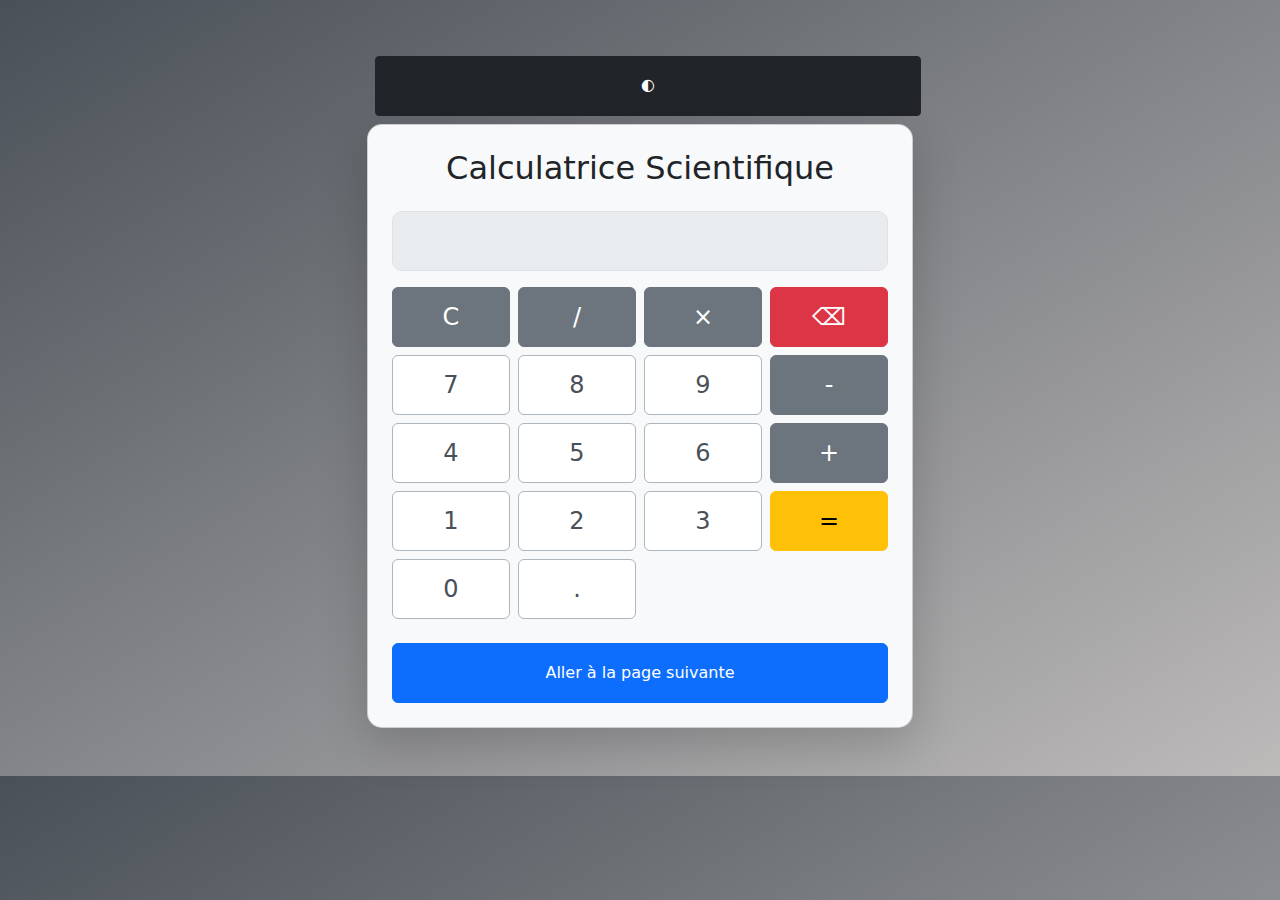
<file: Calculatrice/index.html>
<!DOCTYPE html>
<html lang="fr">
<head>
    <meta charset="UTF-8">
    <meta name="viewport" content="width=device-width, initial-scale=1.0">
    <title>Calculatrice Scientifique</title>
    <!-- Bootstrap CSS -->
    <link href="https://cdn.jsdelivr.net/npm/bootstrap@5.3.2/dist/css/bootstrap.min.css" rel="stylesheet">
    <link rel="stylesheet" href="style.css">
</head>
<body>

<div class="container py-5">
    <div class="row justify-content-center">
        <div class="col-md-6 position-relative">
            <!-- Bouton pour le mode sombre -->
            <button id="darkModeToggle" class="btn btn-sm btn-dark position-bottom top-0 end-0 m-2">🌓</button>
            <div class="card p-4 shadow-lg">
                <h2 class="text-center text-dark mb-4">Calculatrice Scientifique</h2>
                <div class="form-group mb-3">
                    <input type="text" id="result" class="form-control text-end fs-4" readonly>
                </div>
                <div class="row g-2">
                    <!-- Ligne des opérations -->
                    <div class="col-3"><button class="btn btn-secondary fs-4" onclick="clearResult()">C</button></div>
                    <div class="col-3"><button class="btn btn-secondary fs-4" onclick="appendValue('/')">/</button></div>
                    <div class="col-3"><button class="btn btn-secondary fs-4" onclick="appendValue('*')">×</button></div>
                    <div class="col-3"><button class="btn btn-danger fs-4" onclick="deleteLast()">⌫</button></div>

                    <!-- Chiffres et opérateurs -->
                    <div class="col-3"><button class="btn btn-light fs-4" onclick="appendValue('7')">7</button></div>
                    <div class="col-3"><button class="btn btn-light fs-4" onclick="appendValue('8')">8</button></div>
                    <div class="col-3"><button class="btn btn-light fs-4" onclick="appendValue('9')">9</button></div>
                    <div class="col-3"><button class="btn btn-secondary fs-4" onclick="appendValue('-')">-</button></div>

                    <div class="col-3"><button class="btn btn-light fs-4" onclick="appendValue('4')">4</button></div>
                    <div class="col-3"><button class="btn btn-light fs-4" onclick="appendValue('5')">5</button></div>
                    <div class="col-3"><button class="btn btn-light fs-4" onclick="appendValue('6')">6</button></div>
                    <div class="col-3"><button class="btn btn-secondary fs-4" onclick="appendValue('+')">+</button></div>

                    <div class="col-3"><button class="btn btn-light fs-4" onclick="appendValue('1')">1</button></div>
                    <div class="col-3"><button class="btn btn-light fs-4" onclick="appendValue('2')">2</button></div>
                    <div class="col-3"><button class="btn btn-light fs-4" onclick="appendValue('3')">3</button></div>
                    <div class="col-3"><button class="btn btn-warning fs-4" onclick="calculate()">=</button></div>

                    <div class="col-3"><button class="btn btn-light fs-4" onclick="appendValue('0')">0</button></div>
                    <div class="col-3"><button class="btn btn-light fs-4" onclick="appendValue('.')">.</button></div>
                </div>
                <div class="text-center mt-4">
                    <button onclick="goToPage()" class="btn btn-primary">Aller à la page suivante</button>
                </div>
            </div>
        </div>
    </div>
</div>

<script src="script.js"></script>
</body>
</html>
</file>
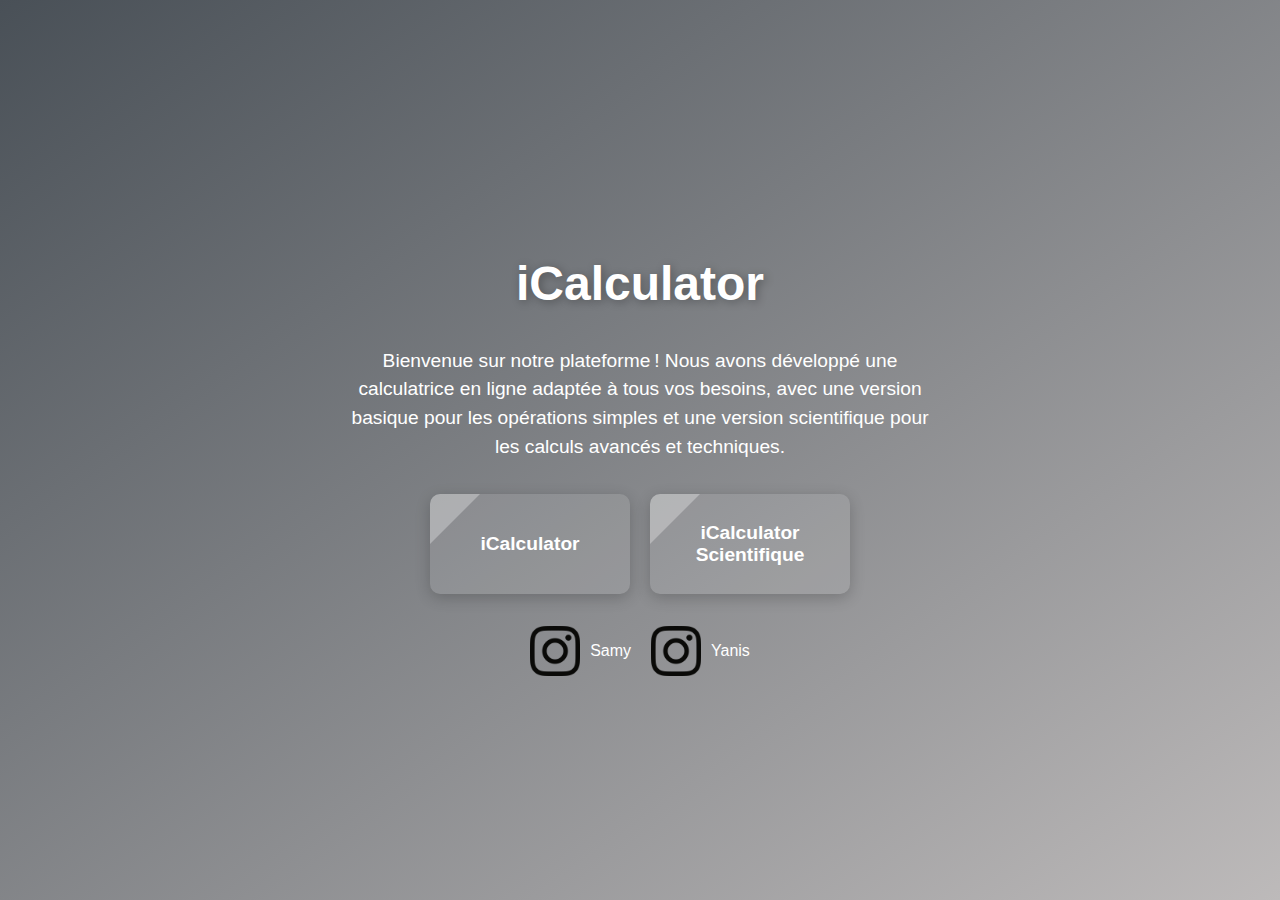
<file: Calculatrice/index0.html>
<!DOCTYPE html>
<html lang="fr">
<head>
    <meta charset="UTF-8">
    <meta name="viewport" content="width=device-width, initial-scale=1.0">
    <title>Accueil - iCalculator</title>
    <link rel="stylesheet" href="acc.css">
</head>
<body>
    <h1>iCalculator</h1>
    <p>
        Bienvenue sur notre plateforme ! Nous avons développé une calculatrice en ligne adaptée à tous vos besoins,
        avec une version basique pour les opérations simples et une version scientifique pour les calculs avancés et techniques.
    </p>
    <div class="overlay-container">
        <div class="overlay">
            <a href="index.html">iCalculator</a>
        </div>
        <div class="overlay">
            <a href="index2.html">iCalculator Scientifique</a>
        </div>
    </div>
    <footer>
        <div class="social-links">
            <div class="social-item">
                <a href="https://www.instagram.com/samyy.mtz_/" target="_blank" class="social-link">
                    <img src="insta.png" alt="Instagram" class="social-icon">
                    <span>Samy</span>
                </a>
            </div>
            <div class="social-item">
                <a href="https://www.instagram.com/_yanis.akl/" target="_blank" class="social-link">
                    <img src="insta.png" alt="Instagram" class="social-icon">
                    <span>Yanis</span>
                </a>
            </div>
        </div>
    </footer>
</body>
</html>
</file>
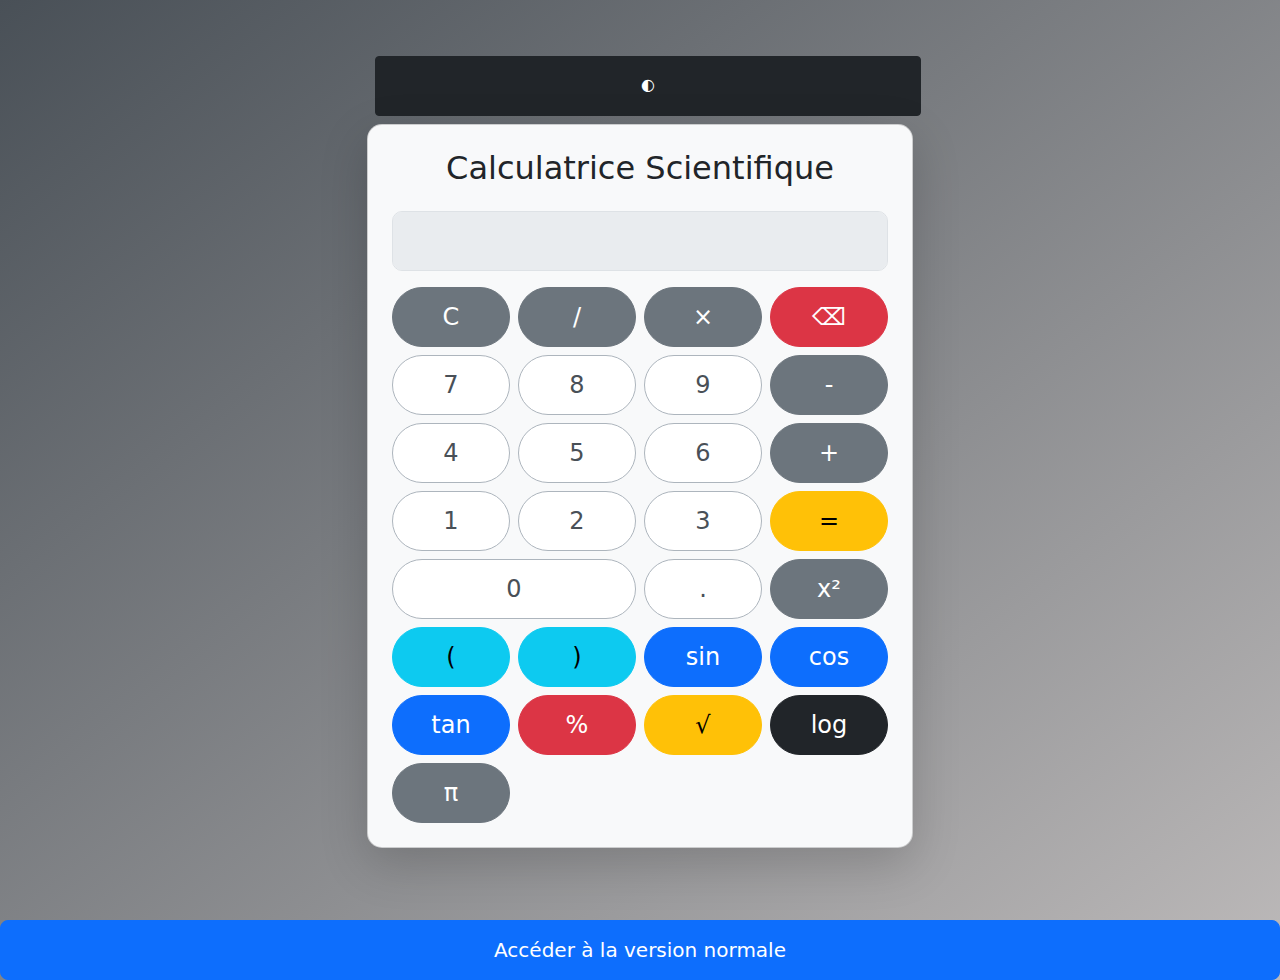
<file: Calculatrice/index2.html>
<!DOCTYPE html>
<html lang="fr">
<head>
    <meta charset="UTF-8">
    <meta name="viewport" content="width=device-width, initial-scale=1.0">
    <title>Calculatrice Scientifique</title>

    <link href="https://cdn.jsdelivr.net/npm/bootstrap@5.3.2/dist/css/bootstrap.min.css" rel="stylesheet">
    <link rel="stylesheet" href="style.css">
</head>
<body class="bg-dark text-white">

    <div class="container py-5">
        <div class="row justify-content-center">
            <div class="col-md-6">
                <button id="darkModeToggle" class="btn btn-sm btn-dark position-bottom top-0 end-0 m-2">🌓</button>
                <div class="card p-4 shadow-lg">
                    <h2 class="text-center text-dark mb-4">Calculatrice Scientifique</h2>
                    <div class="form-group mb-3">
                        <input type="text" id="result" class="form-control text-end fs-4" readonly>
                    </div>
                    <div class="row g-2">
                        <div class="col-3">
                            <button class="btn btn-secondary btn-block fs-4 rounded-pill" onclick="clearResult()">C</button>
                        </div>
                        <div class="col-3">
                            <button class="btn btn-secondary btn-block fs-4 rounded-pill" onclick="appendValue('/')">/</button>
                        </div>
                        <div class="col-3">
                            <button class="btn btn-secondary btn-block fs-4 rounded-pill" onclick="appendValue('*')">×</button>
                        </div>
                        <div class="col-3">
                            <button class="btn btn-danger btn-block fs-4 rounded-pill" onclick="deleteLast()">⌫</button>
                        </div>

                        <div class="col-3">
                            <button class="btn btn-light btn-block fs-4 rounded-pill" onclick="appendValue('7')">7</button>
                        </div>
                        <div class="col-3">
                            <button class="btn btn-light btn-block fs-4 rounded-pill" onclick="appendValue('8')">8</button>
                        </div>
                        <div class="col-3">
                            <button class="btn btn-light btn-block fs-4 rounded-pill" onclick="appendValue('9')">9</button>
                        </div>
                        <div class="col-3">
                            <button class="btn btn-secondary btn-block fs-4 rounded-pill" onclick="appendValue('-')">-</button>
                        </div>

                        <div class="col-3">
                            <button class="btn btn-light btn-block fs-4 rounded-pill" onclick="appendValue('4')">4</button>
                        </div>
                        <div class="col-3">
                            <button class="btn btn-light btn-block fs-4 rounded-pill" onclick="appendValue('5')">5</button>
                        </div>
                        <div class="col-3">
                            <button class="btn btn-light btn-block fs-4 rounded-pill" onclick="appendValue('6')">6</button>
                        </div>
                        <div class="col-3">
                            <button class="btn btn-secondary btn-block fs-4 rounded-pill" onclick="appendValue('+')">+</button>
                        </div>

                        <div class="col-3">
                            <button class="btn btn-light btn-block fs-4 rounded-pill" onclick="appendValue('1')">1</button>
                        </div>
                        <div class="col-3">
                            <button class="btn btn-light btn-block fs-4 rounded-pill" onclick="appendValue('2')">2</button>
                        </div>
                        <div class="col-3">
                            <button class="btn btn-light btn-block fs-4 rounded-pill" onclick="appendValue('3')">3</button>
                        </div>
                        <div class="col-3">
                            <button class="btn btn-warning btn-block fs-4 rounded-pill" onclick="calculate()">=</button>
                        </div>

                        <div class="col-6">
                            <button class="btn btn-light btn-block fs-4 rounded-pill" onclick="appendValue('0')">0</button>
                        </div>
                        <div class="col-3">
                            <button class="btn btn-light btn-block fs-4 rounded-pill" onclick="appendValue('.')">.</button>
                        </div>
                        <div class="col-3">
                            <button class="btn btn-secondary btn-block fs-4 rounded-pill" onclick="square()">x²</button>
                        </div>

                        <div class="col-3">
                            <button class="btn btn-info btn-block fs-4 rounded-pill" onclick="appendValue('(')">(</button>
                        </div>
                        <div class="col-3">
                            <button class="btn btn-info btn-block fs-4 rounded-pill" onclick="appendValue(')')">)</button>
                        </div>
                        <div class="col-3">
                            <button class="btn btn-primary btn-block fs-4 rounded-pill" onclick="sin()">sin</button>
                        </div>
                        <div class="col-3">
                            <button class="btn btn-primary btn-block fs-4 rounded-pill" onclick="cos()">cos</button>
                        </div>

                        <div class="col-3">
                            <button class="btn btn-primary btn-block fs-4 rounded-pill" onclick="tan()">tan</button>
                        </div>
                        <div class="col-3">
                            <button class="btn btn-danger btn-block fs-4 rounded-pill" onclick="percentage()">%</button>
                        </div>
                        <div class="col-3">
                            <button class="btn btn-warning btn-block fs-4 rounded-pill" onclick="sqrt()">√</button>
                        </div>
                        <div class="col-3">
                            <button class="btn btn-dark btn-block fs-4 rounded-pill" onclick="log()">log</button>
                        </div>
                        <div class="col-3">
                            <button class="btn btn-secondary btn-block fs-4 rounded-pill" onclick="appendValue('pi')">π</button>
                        </div>
                    </div>
                </div>
            </div>
        </div>
    </div>
    <div class="text-center mt-4">
        <button class="btn btn-primary btn-lg" onclick="window.location.href='index.html'">Accéder à la version normale</button>
    </div>
    <script src="script.js"></script>
</body>
</html>
</file>
<file: Calculatrice/style.css>
body.light-mode {
    background: linear-gradient(to bottom right, #495057, #bdbaba);
    color: #000;
}

body.dark-mode {
    background: linear-gradient(to bottom right, #212529, #343a40);
    color: #f8f9fa;
}

.card {
    border-radius: 15px;
    background-color: var(--card-bg, #f8f9fa);
}

#result {
    height: 60px;
    border-radius: 10px;
    background-color: var(--input-bg, #e9ecef);
    color: var(--input-color, #495057);
}

button {
    width: 100%;
    height: 60px;
    border-width: 2px;
}

.btn-light {
    background-color: var(--btn-light-bg, #fff);
    border-color: var(--btn-light-border, #adb5bd);
    color: var(--btn-light-color, #495057);
}

/* Variables CSS pour basculer facilement entre les modes */
body.light-mode {
    --card-bg: #f8f9fa;
    --input-bg: #e9ecef;
    --input-color: #495057;
    --btn-light-bg: #fff;
    --btn-light-border: #adb5bd;
    --btn-light-color: #495057;
}

body.dark-mode {
    --card-bg: #343a40;
    --input-bg: #495057;
    --input-color: #f8f9fa;
    --btn-light-bg: #495057;
    --btn-light-border: #6c757d;
    --btn-light-color: #f8f9fa;
}
</file>
<file: Calculatrice/acc.css>
body {
    margin: 0;
    font-family: Arial, sans-serif;
    display: flex;
    flex-direction: column;
    justify-content: center;
    align-items: center;
    height: 100vh;
    background: linear-gradient(to bottom right, #495057, #bdbaba);
    color: #fff;
}
 
h1 {
    font-size: 3rem;
    margin-bottom: 1rem;
    text-shadow: 2px 2px 10px rgba(0, 0, 0, 0.3);
}
 
p {
    font-size: 1.2rem;
    text-align: center;
    max-width: 600px;
    margin-bottom: 2rem;
    line-height: 1.5;
}
 
.overlay-container {
    display: flex;
    gap: 20px;
}
 
.overlay {
    position: relative;
    width: 200px;
    height: 100px;
    background: rgba(255, 255, 255, 0.1);
    border-radius: 10px;
    display: flex;
    justify-content: center;
    align-items: center;
    text-align: center;
    font-size: 1.2rem;
    font-weight: bold;
    color: #fff;
    cursor: pointer;
    box-shadow: 0 4px 15px rgba(0, 0, 0, 0.2);
    overflow: hidden;
    transition: transform 0.3s, background 0.3s;
}
 
.overlay:hover {
    transform: scale(1.1);
    background: rgba(255, 255, 255, 0.2);
}
 
.overlay::before {
    content: "";
    position: absolute;
    top: 0;
    left: -100%;
    width: 100%;
    height: 100%;
    background: rgba(255, 255, 255, 0.3);
    transform: skewX(-45deg);
    transition: left 0.5s;
}
 
.overlay:hover::before {
    left: 100%;
}
 
.overlay a {
    text-decoration: none;
    color: inherit;
    z-index: 1;
}
 
footer {
    margin-top: 2rem;
}
 
.social-links {
    display: flex;
    gap: 20px;
}
 
.social-item {
    display: flex;
    align-items: center;
}
 
.social-link {
    display: flex;
    align-items: center;
    gap: 10px;
    text-decoration: none;
    color: #fff;
    font-size: 1rem;
    transition: color 0.3s;
}
 
.social-link:hover {
    color: black;
}
 
.social-icon {
    width: 50px;
    height: 50px;
    transition: transform 0.3s;
}
 
.social-icon:hover {
    transform: scale(1.2);
}
</file>
